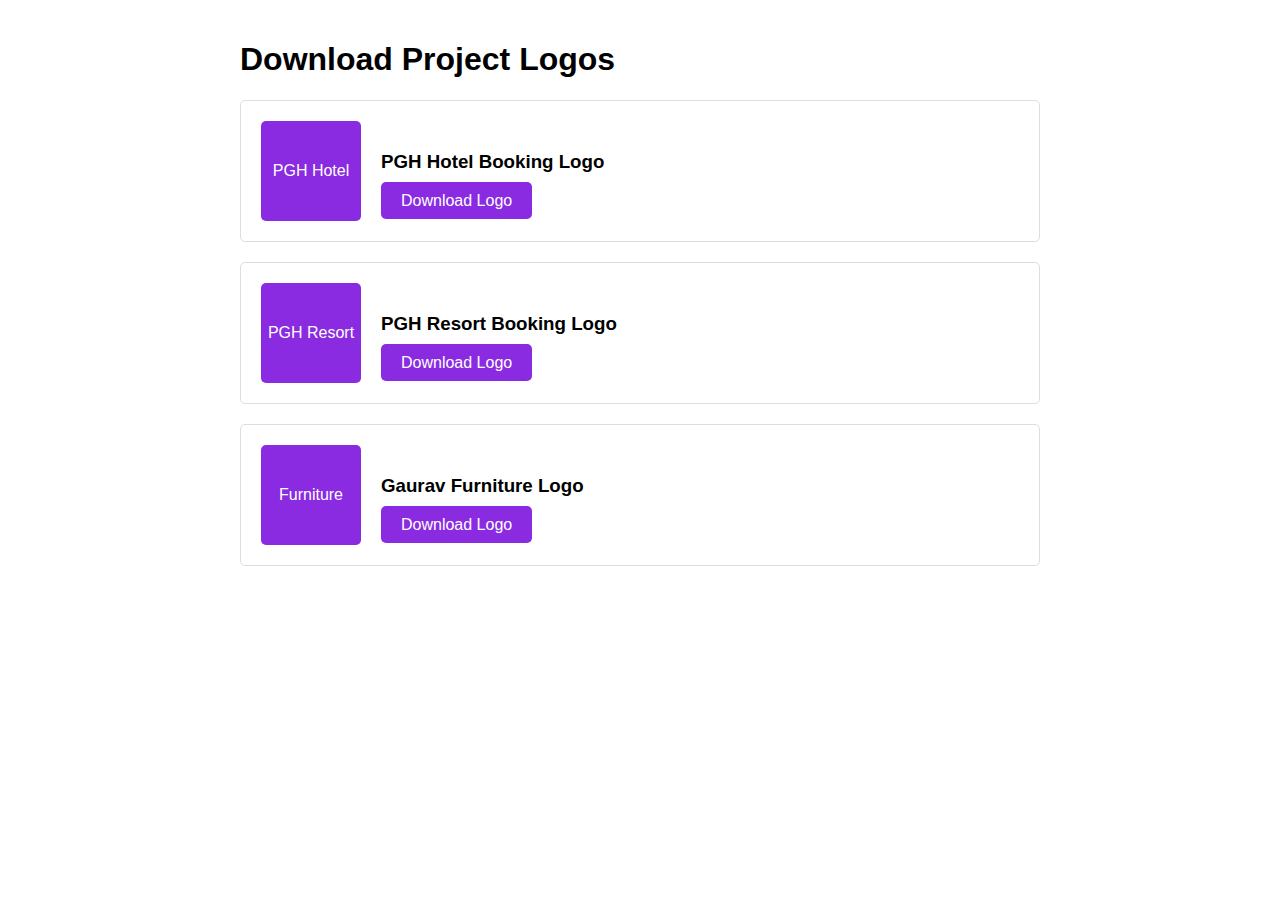
<file: download-logos.html>
<!DOCTYPE html>
<html>
<head>
    <title>Download Logos</title>
    <style>
        body {
            font-family: Arial, sans-serif;
            max-width: 800px;
            margin: 0 auto;
            padding: 20px;
        }
        .logo-container {
            display: flex;
            flex-direction: column;
            gap: 20px;
        }
        .logo-item {
            display: flex;
            align-items: center;
            gap: 20px;
            padding: 20px;
            border: 1px solid #ddd;
            border-radius: 5px;
        }
        .logo-preview {
            width: 100px;
            height: 100px;
            background: #8a2be2;
            color: white;
            display: flex;
            align-items: center;
            justify-content: center;
            border-radius: 5px;
        }
        .download-btn {
            padding: 10px 20px;
            background: #8a2be2;
            color: white;
            text-decoration: none;
            border-radius: 5px;
        }
    </style>
</head>
<body>
    <h1>Download Project Logos</h1>
    <div class="logo-container">
        <div class="logo-item">
            <div class="logo-preview">PGH Hotel</div>
            <div>
                <h3>PGH Hotel Booking Logo</h3>
                <a href="https://via.placeholder.com/200x200/8a2be2/ffffff?text=PGH+Hotel" class="download-btn" download="pgh-hotel.png">Download Logo</a>
            </div>
        </div>
        <div class="logo-item">
            <div class="logo-preview">PGH Resort</div>
            <div>
                <h3>PGH Resort Booking Logo</h3>
                <a href="https://via.placeholder.com/200x200/8a2be2/ffffff?text=PGH+Resort" class="download-btn" download="pgh-resort.png">Download Logo</a>
            </div>
        </div>
        <div class="logo-item">
            <div class="logo-preview">Furniture</div>
            <div>
                <h3>Gaurav Furniture Logo</h3>
                <a href="https://via.placeholder.com/200x200/8a2be2/ffffff?text=Furniture" class="download-btn" download="gaurav-furniture.png">Download Logo</a>
            </div>
        </div>
    </div>
</body>
</html>
</file>
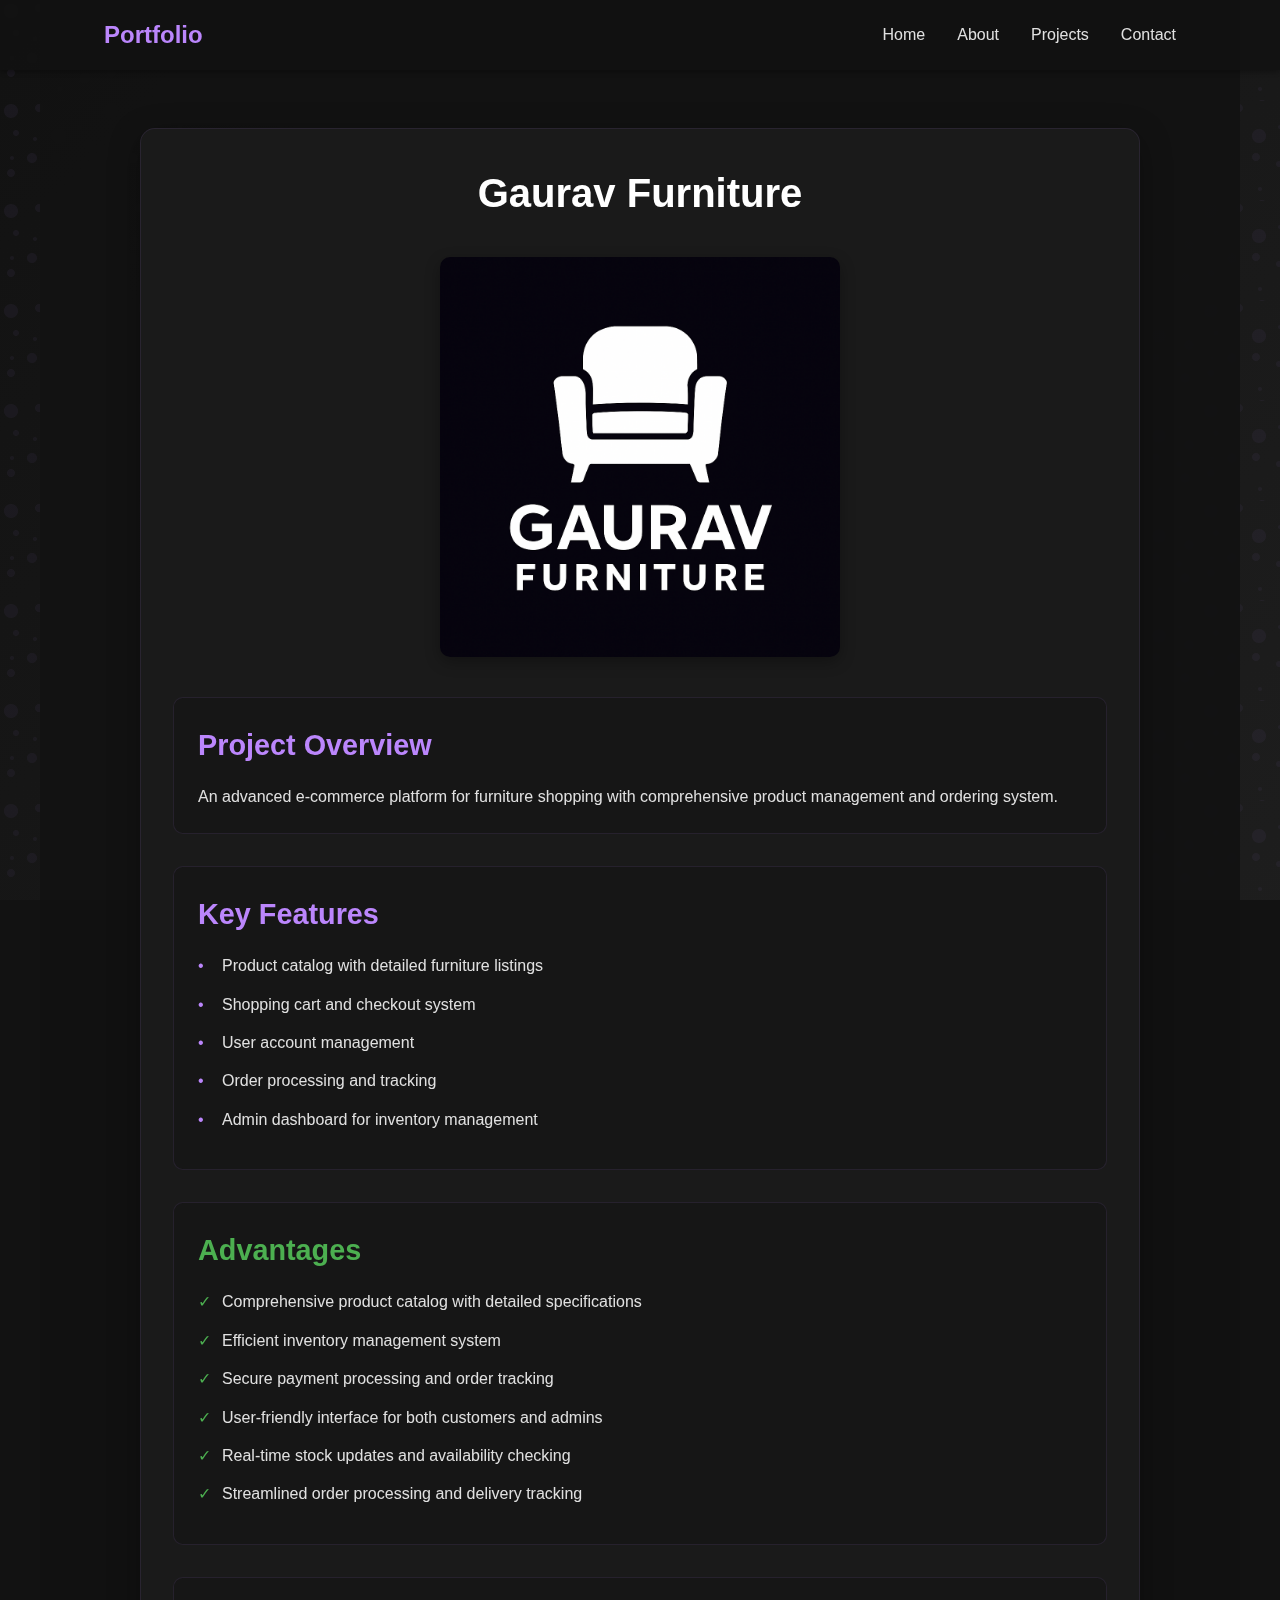
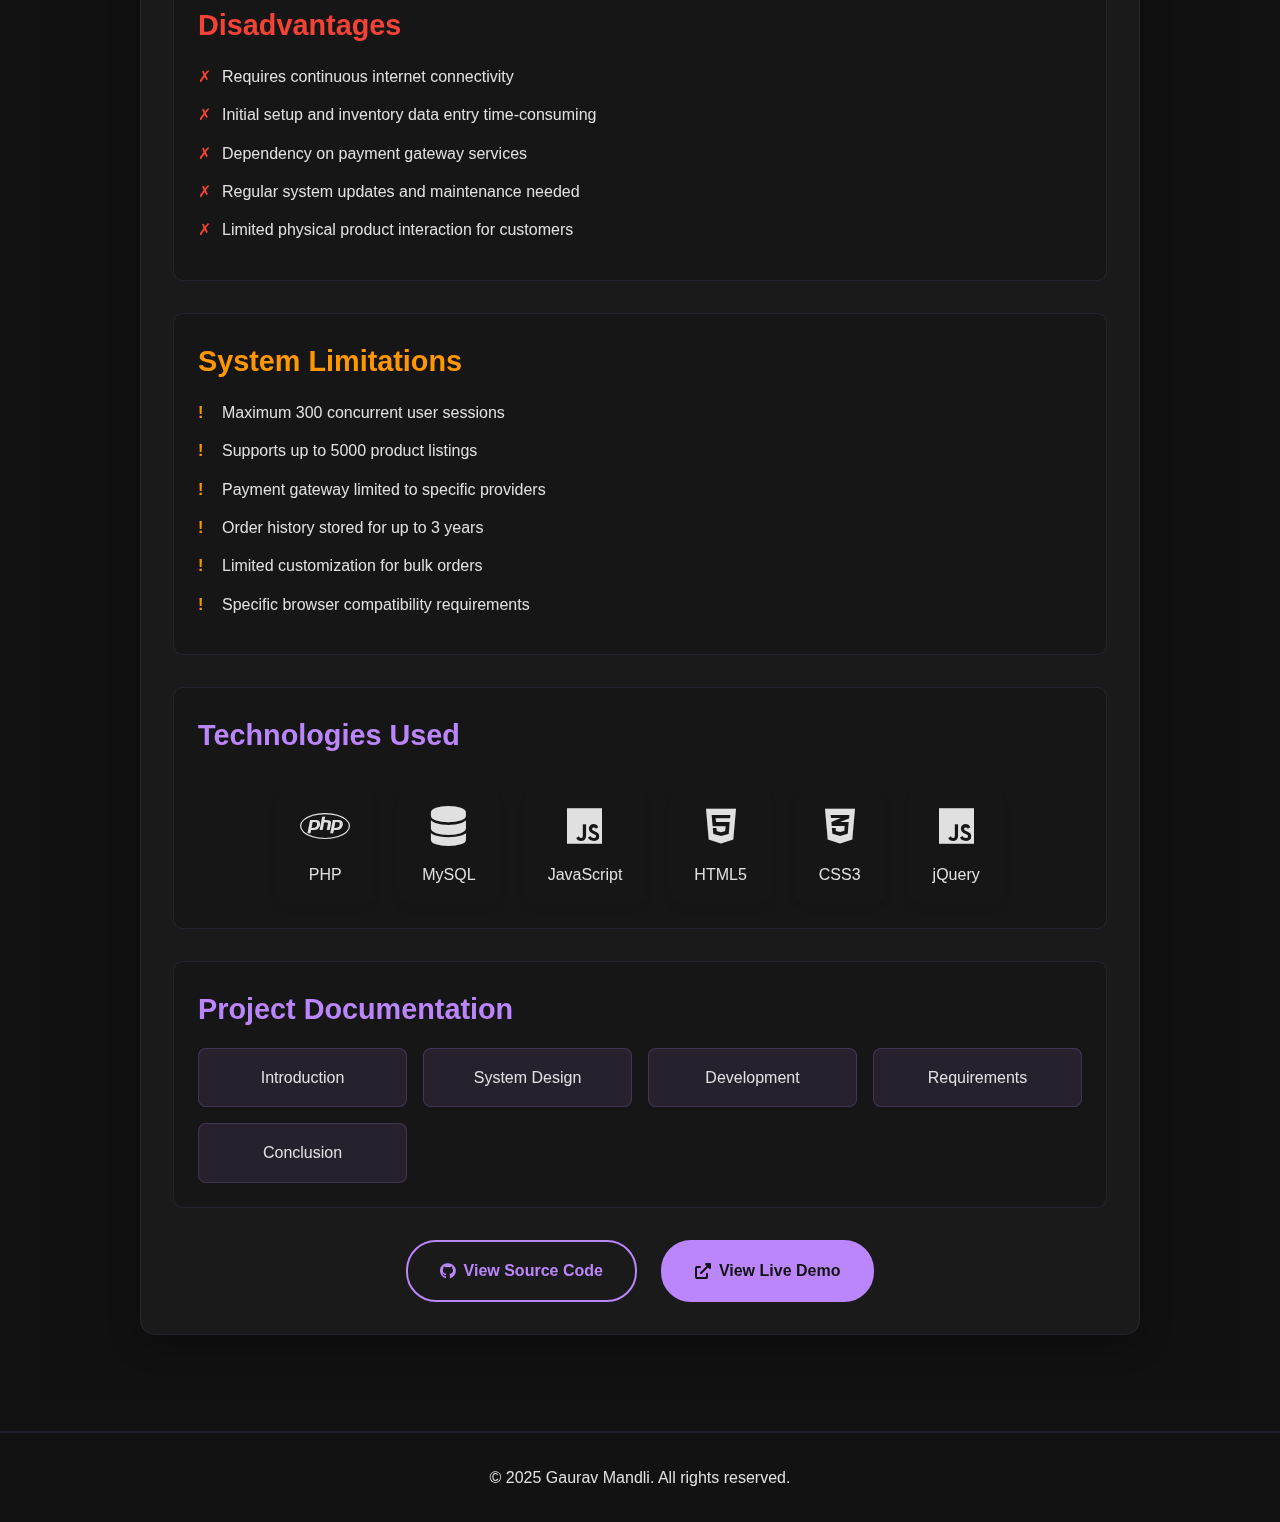
<file: furniture-project.html>
<!DOCTYPE html>
<html lang="en">
<head>
    <meta charset="UTF-8">
    <meta name="viewport" content="width=device-width, initial-scale=1.0">
    <title>Gaurav Furniture Project</title>
    <link rel="stylesheet" href="styles.css">
    <link rel="stylesheet" href="https://cdnjs.cloudflare.com/ajax/libs/font-awesome/6.0.0/css/all.min.css">
</head>
<body>
    <header>
        <nav>
            <div class="logo">Portfolio</div>
            <ul class="nav-links">
                <li><a href="index.html">Home</a></li>
                <li><a href="index.html#about">About</a></li>
                <li><a href="index.html#projects">Projects</a></li>
                <li><a href="index.html#contact">Contact</a></li>
            </ul>
        </nav>
    </header>

    <section class="project-details">
        <div class="project-container">
            <h1>Gaurav Furniture</h1>
            <div class="project-image">
                <img src="logo/furniturelogo.png" alt="Furniture Project">
            </div>
            
            <div class="project-description">
                <h2>Project Overview</h2>
                <p>An advanced e-commerce platform for furniture shopping with comprehensive product management and ordering system.</p>
            </div>

            <div class="key-features">
                <h2>Key Features</h2>
                <ul>
                    <li>Product catalog with detailed furniture listings</li>
                    <li>Shopping cart and checkout system</li>
                    <li>User account management</li>
                    <li>Order processing and tracking</li>
                    <li>Admin dashboard for inventory management</li>
                </ul>
            </div>

            <div class="advantages">
                <h2>Advantages</h2>
                <ul>
                    <li>Comprehensive product catalog with detailed specifications</li>
                    <li>Efficient inventory management system</li>
                    <li>Secure payment processing and order tracking</li>
                    <li>User-friendly interface for both customers and admins</li>
                    <li>Real-time stock updates and availability checking</li>
                    <li>Streamlined order processing and delivery tracking</li>
                </ul>
            </div>

            <div class="disadvantages">
                <h2>Disadvantages</h2>
                <ul>
                    <li>Requires continuous internet connectivity</li>
                    <li>Initial setup and inventory data entry time-consuming</li>
                    <li>Dependency on payment gateway services</li>
                    <li>Regular system updates and maintenance needed</li>
                    <li>Limited physical product interaction for customers</li>
                </ul>
            </div>

            <div class="limitations">
                <h2>System Limitations</h2>
                <ul>
                    <li>Maximum 300 concurrent user sessions</li>
                    <li>Supports up to 5000 product listings</li>
                    <li>Payment gateway limited to specific providers</li>
                    <li>Order history stored for up to 3 years</li>
                    <li>Limited customization for bulk orders</li>
                    <li>Specific browser compatibility requirements</li>
                </ul>
            </div>

            <div class="tech-stack">
                <h2>Technologies Used</h2>
                <div class="tech-tags">
                    <div class="tech-item">
                        <i class="fab fa-php"></i>
                        <span>PHP</span>
                    </div>
                    <div class="tech-item">
                        <i class="fas fa-database"></i>
                        <span>MySQL</span>
                    </div>
                    <div class="tech-item">
                        <i class="fab fa-js"></i>
                        <span>JavaScript</span>
                    </div>
                    <div class="tech-item">
                        <i class="fab fa-html5"></i>
                        <span>HTML5</span>
                    </div>
                    <div class="tech-item">
                        <i class="fab fa-css3-alt"></i>
                        <span>CSS3</span>
                    </div>
                    <div class="tech-item">
                        <i class="fab fa-js"></i>
                        <span>jQuery</span>
                    </div>
                </div>
            </div>

            <div class="documentation">
                <h2>Project Documentation</h2>
                <div class="doc-links">
                    <a href="PDF/FURNITURE/Introduction.pdf" target="_blank" class="doc-link">Introduction</a>
                    <a href="PDF/FURNITURE/System Design.pdf" target="_blank" class="doc-link">System Design</a>
                    <a href="PDF/FURNITURE/Development.pdf" target="_blank" class="doc-link">Development</a>
                    <a href="PDF/FURNITURE/Requirements.pdf" target="_blank" class="doc-link">Requirements</a>
                    <a href="PDF/FURNITURE/Conclusion.pdf" target="_blank" class="doc-link">Conclusion</a>
                </div>
            </div>

            <div class="project-links">
                <a href="https://github.com/GauravMandli/GAURAV-FURNITURE" target="_blank" class="github-link">
                    <i class="fab fa-github"></i> View Source Code
                </a>
                <a href="#" class="live-link">
                    <i class="fas fa-external-link-alt"></i> View Live Demo
                </a>
            </div>
        </div>
    </section>

    <footer>
        <div class="footer-content">
            <p>&copy; 2025 Gaurav Mandli. All rights reserved.</p>
        </div>
    </footer>

    <script src="script.js"></script>
</body>
</html>
</file>
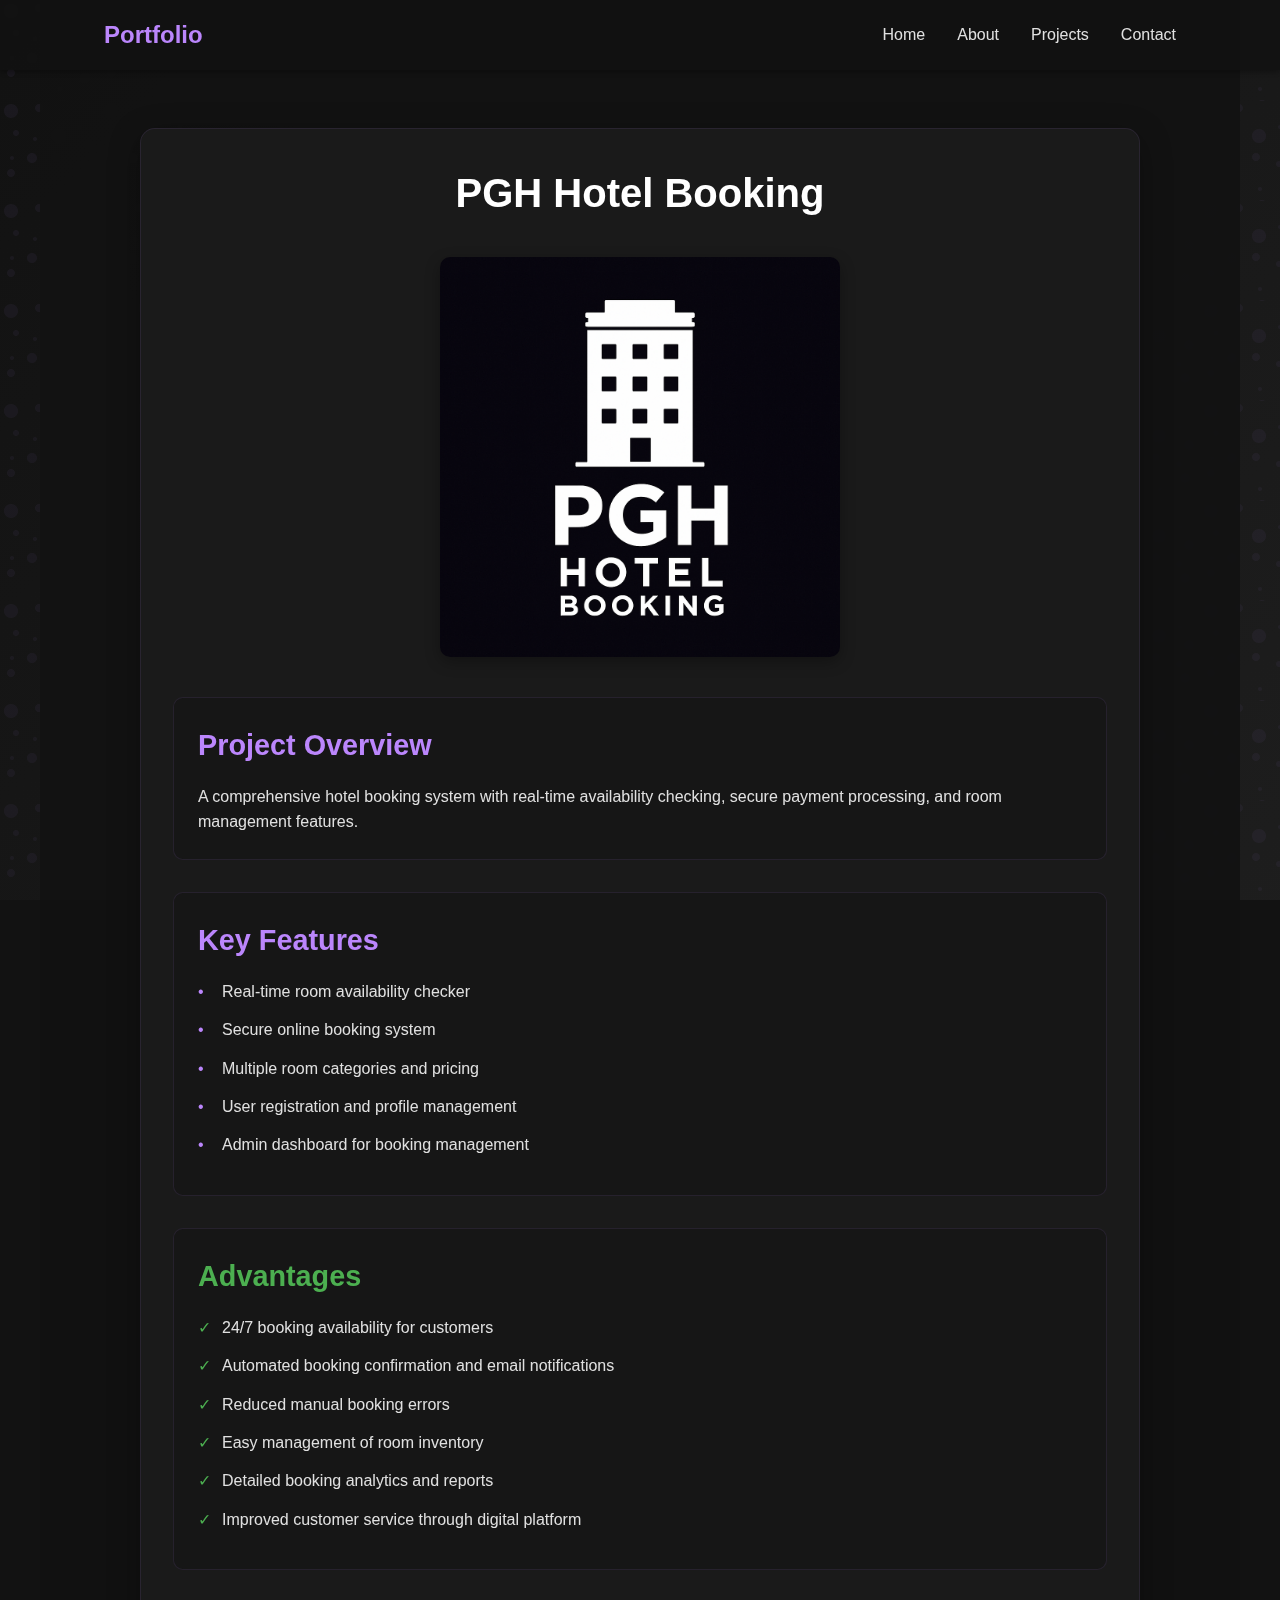
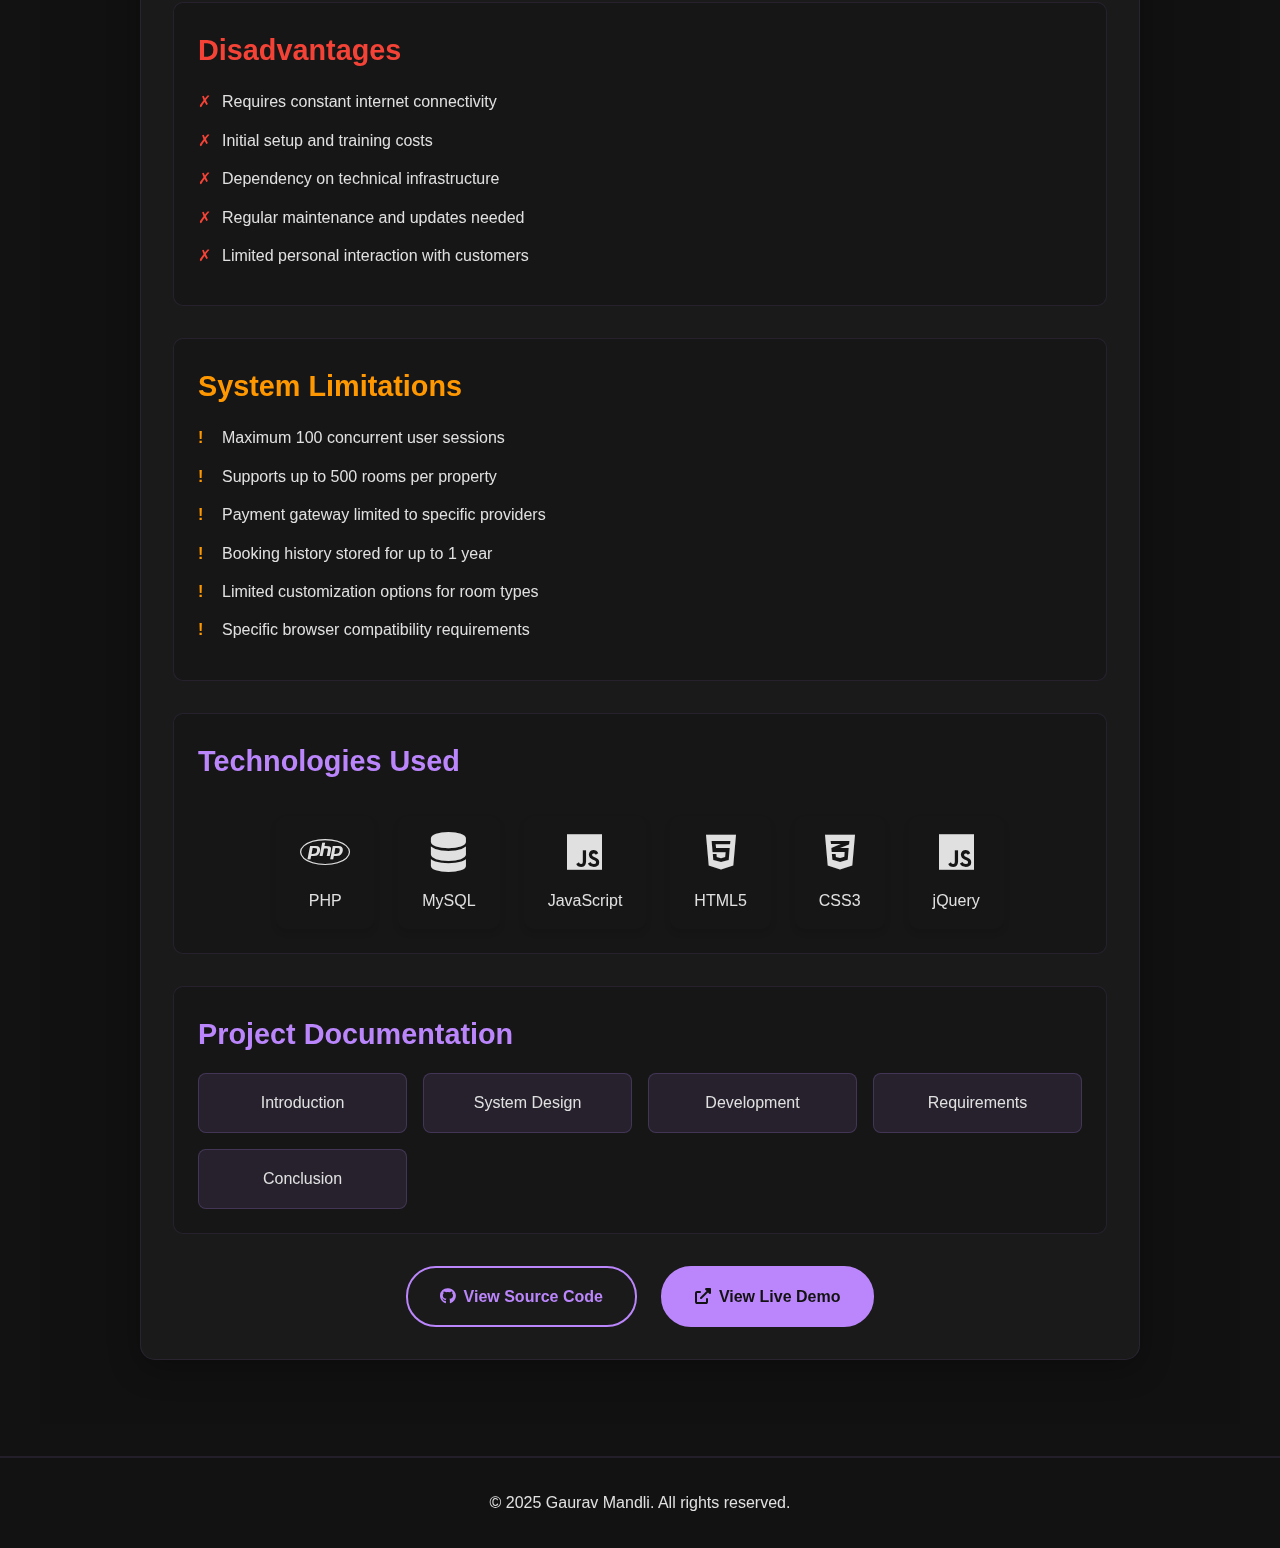
<file: hotel-project.html>
<!DOCTYPE html>
<html lang="en">
<head>
    <meta charset="UTF-8">
    <meta name="viewport" content="width=device-width, initial-scale=1.0">
    <title>PGH Hotel Booking Project</title>
    <link rel="stylesheet" href="styles.css">
    <link rel="stylesheet" href="https://cdnjs.cloudflare.com/ajax/libs/font-awesome/6.0.0/css/all.min.css">
</head>
<body>
    <header>
        <nav>
            <div class="logo">Portfolio</div>
            <ul class="nav-links">
                <li><a href="index.html">Home</a></li>
                <li><a href="index.html#about">About</a></li>
                <li><a href="index.html#projects">Projects</a></li>
                <li><a href="index.html#contact">Contact</a></li>
            </ul>
        </nav>
    </header>

    <section class="project-details">
        <div class="project-container">
            <h1>PGH Hotel Booking</h1>
            <div class="project-image">
                <img src="logo/hotellogo.png" alt="Hotel Project">
            </div>
            
            <div class="project-description">
                <h2>Project Overview</h2>
                <p>A comprehensive hotel booking system with real-time availability checking, secure payment processing, and room management features.</p>
            </div>

            <div class="key-features">
                <h2>Key Features</h2>
                <ul>
                    <li>Real-time room availability checker</li>
                    <li>Secure online booking system</li>
                    <li>Multiple room categories and pricing</li>
                    <li>User registration and profile management</li>
                    <li>Admin dashboard for booking management</li>
                </ul>
            </div>

            <div class="advantages">
                <h2>Advantages</h2>
                <ul>
                    <li>24/7 booking availability for customers</li>
                    <li>Automated booking confirmation and email notifications</li>
                    <li>Reduced manual booking errors</li>
                    <li>Easy management of room inventory</li>
                    <li>Detailed booking analytics and reports</li>
                    <li>Improved customer service through digital platform</li>
                </ul>
            </div>

            <div class="disadvantages">
                <h2>Disadvantages</h2>
                <ul>
                    <li>Requires constant internet connectivity</li>
                    <li>Initial setup and training costs</li>
                    <li>Dependency on technical infrastructure</li>
                    <li>Regular maintenance and updates needed</li>
                    <li>Limited personal interaction with customers</li>
                </ul>
            </div>

            <div class="limitations">
                <h2>System Limitations</h2>
                <ul>
                    <li>Maximum 100 concurrent user sessions</li>
                    <li>Supports up to 500 rooms per property</li>
                    <li>Payment gateway limited to specific providers</li>
                    <li>Booking history stored for up to 1 year</li>
                    <li>Limited customization options for room types</li>
                    <li>Specific browser compatibility requirements</li>
                </ul>
            </div>

            <div class="tech-stack">
                <h2>Technologies Used</h2>
                <div class="tech-tags">
                    <div class="tech-item">
                        <i class="fab fa-php"></i>
                        <span>PHP</span>
                    </div>
                    <div class="tech-item">
                        <i class="fas fa-database"></i>
                        <span>MySQL</span>
                    </div>
                    <div class="tech-item">
                        <i class="fab fa-js"></i>
                        <span>JavaScript</span>
                    </div>
                    <div class="tech-item">
                        <i class="fab fa-html5"></i>
                        <span>HTML5</span>
                    </div>
                    <div class="tech-item">
                        <i class="fab fa-css3-alt"></i>
                        <span>CSS3</span>
                    </div>
                    <div class="tech-item">
                        <i class="fab fa-js"></i>
                        <span>jQuery</span>
                    </div>
                </div>
            </div>

            <div class="documentation">
                <h2>Project Documentation</h2>
                <div class="doc-links">
                    <a href="PDF/HOTEL/Introduction.pdf" target="_blank" class="doc-link">Introduction</a>
                    <a href="PDF/HOTEL/System Design.pdf" target="_blank" class="doc-link">System Design</a>
                    <a href="PDF/HOTEL/Development.pdf" target="_blank" class="doc-link">Development</a>
                    <a href="PDF/HOTEL/Requirements.pdf" target="_blank" class="doc-link">Requirements</a>
                    <a href="PDF/HOTEL/Conclusion.pdf" target="_blank" class="doc-link">Conclusion</a>
                </div>
            </div>

            <div class="project-links">
                <a href="https://github.com/GauravMandli/PGH-HOTEL-BOOKING" target="_blank" class="github-link">
                    <i class="fab fa-github"></i> View Source Code
                </a>
                <a href="#" class="live-link">
                    <i class="fas fa-external-link-alt"></i> View Live Demo
                </a>
            </div>
        </div>
    </section>

    <footer>
        <div class="footer-content">
            <p>&copy; 2025 Gaurav Mandli. All rights reserved.</p>
        </div>
    </footer>

    <script src="script.js"></script>
</body>
</html>
</file>
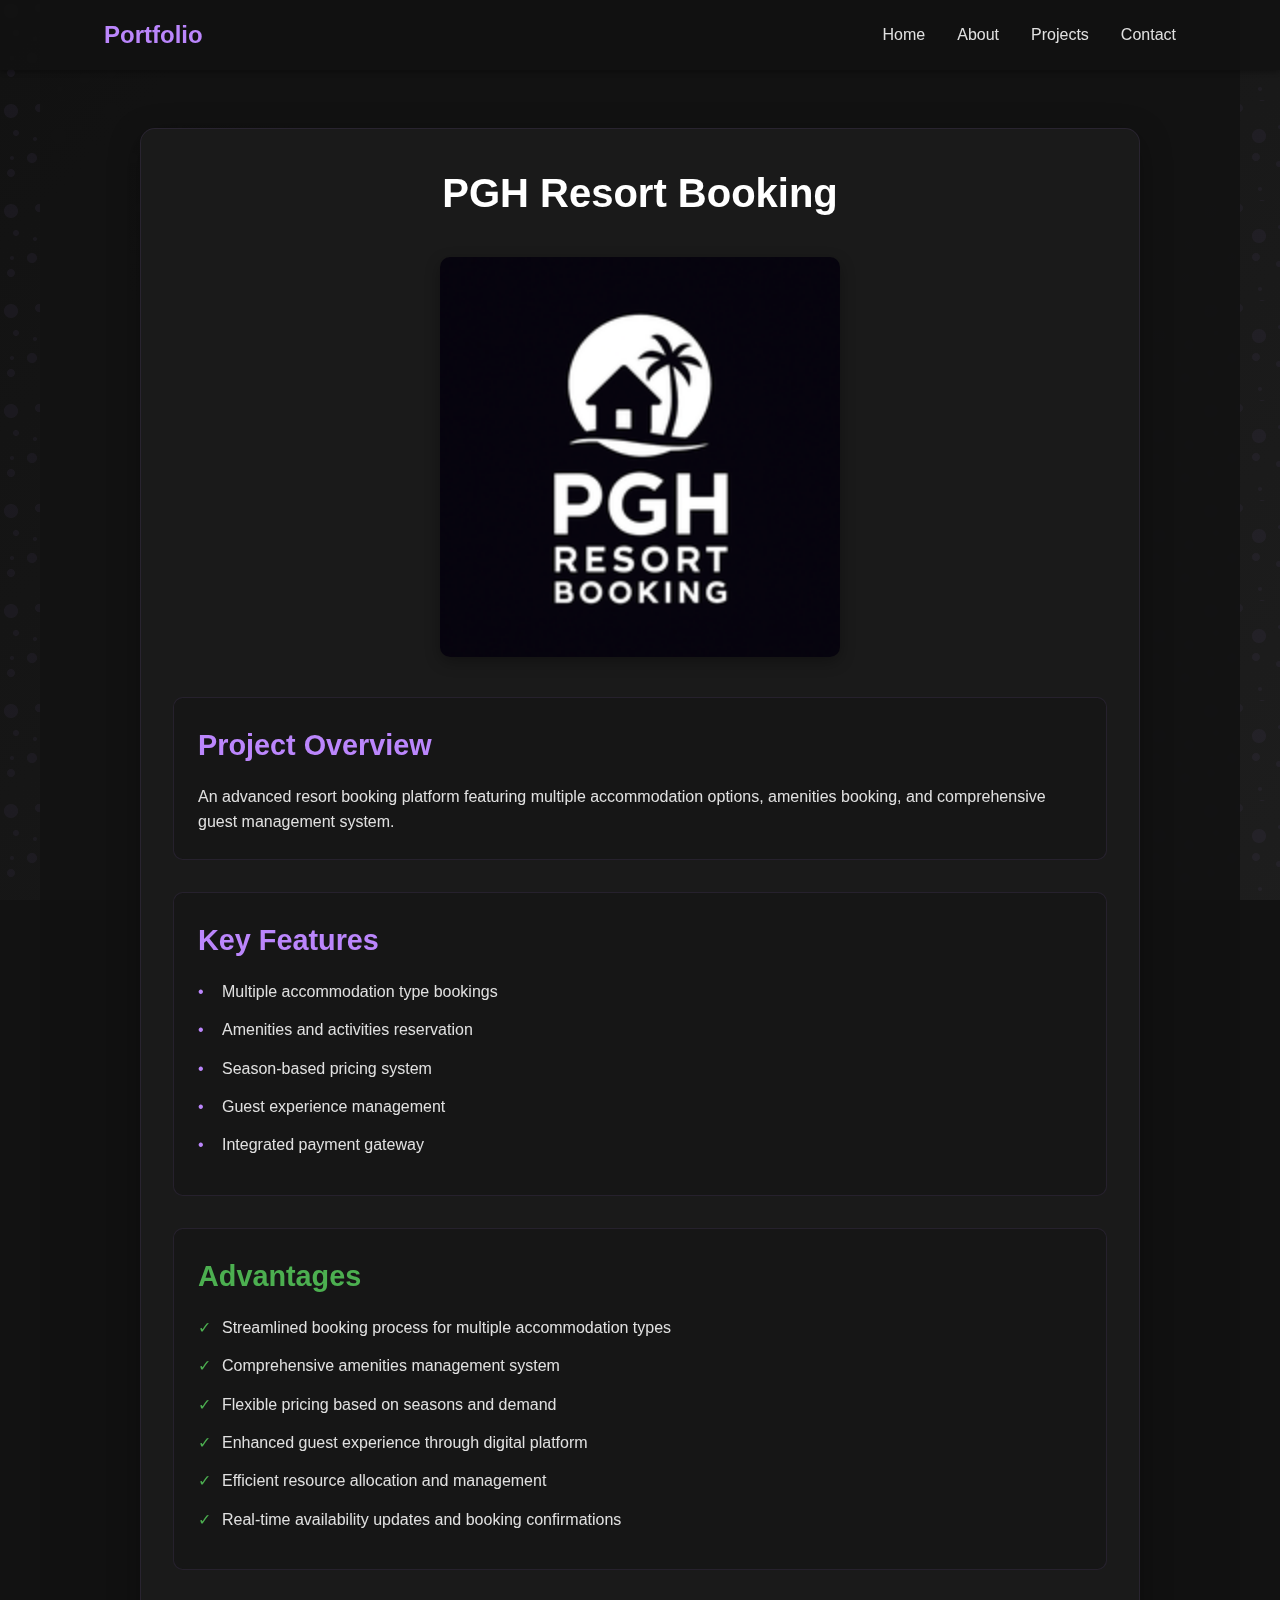
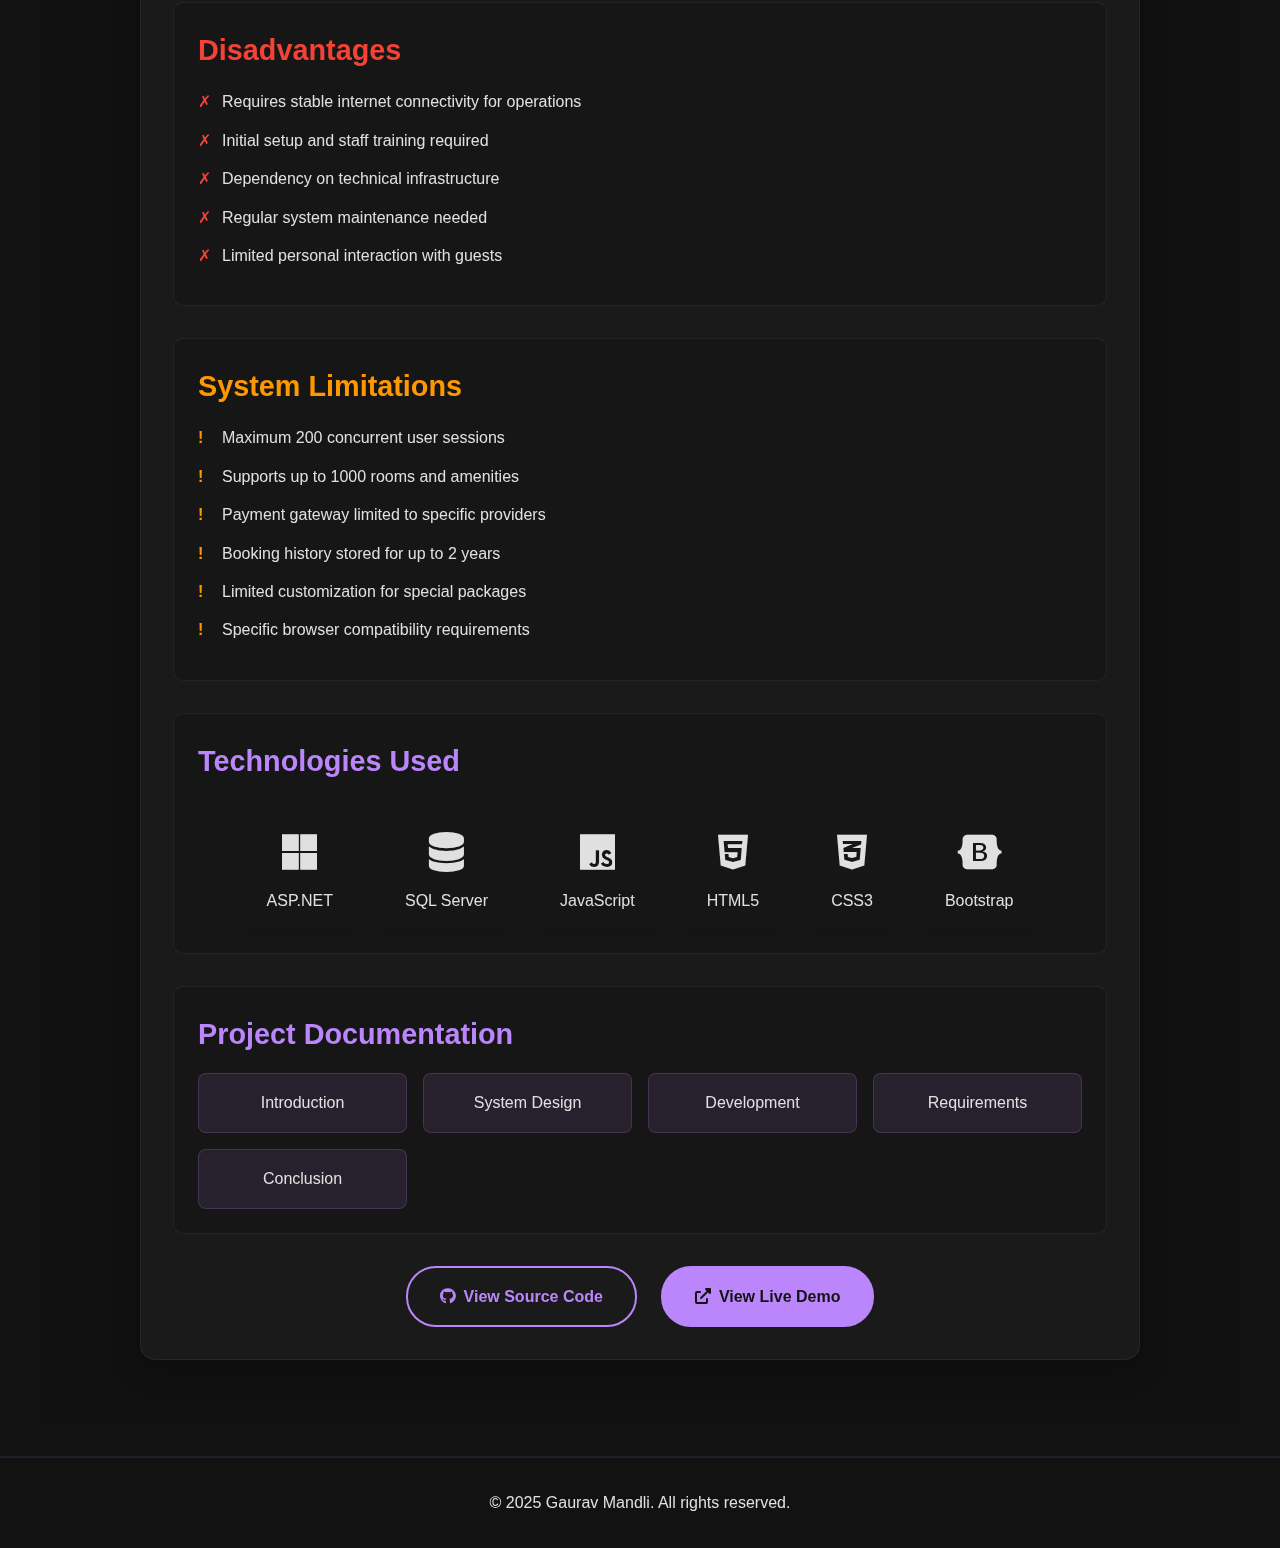
<file: resort-project.html>
<!DOCTYPE html>
<html lang="en">
<head>
    <meta charset="UTF-8">
    <meta name="viewport" content="width=device-width, initial-scale=1.0">
    <title>PGH Resort Booking Project</title>
    <link rel="stylesheet" href="styles.css">
    <link rel="stylesheet" href="https://cdnjs.cloudflare.com/ajax/libs/font-awesome/6.0.0/css/all.min.css">
</head>
<body>
    <header>
        <nav>
            <div class="logo">Portfolio</div>
            <ul class="nav-links">
                <li><a href="index.html">Home</a></li>
                <li><a href="index.html#about">About</a></li>
                <li><a href="index.html#projects">Projects</a></li>
                <li><a href="index.html#contact">Contact</a></li>
            </ul>
        </nav>
    </header>

    <section class="project-details">
        <div class="project-container">
            <h1>PGH Resort Booking</h1>
            <div class="project-image">
                <img src="logo/resortlogo.png" alt="Resort Project">
            </div>
            
            <div class="project-description">
                <h2>Project Overview</h2>
                <p>An advanced resort booking platform featuring multiple accommodation options, amenities booking, and comprehensive guest management system.</p>
            </div>

            <div class="key-features">
                <h2>Key Features</h2>
                <ul>
                    <li>Multiple accommodation type bookings</li>
                    <li>Amenities and activities reservation</li>
                    <li>Season-based pricing system</li>
                    <li>Guest experience management</li>
                    <li>Integrated payment gateway</li>
                </ul>
            </div>

            <div class="advantages">
                <h2>Advantages</h2>
                <ul>
                    <li>Streamlined booking process for multiple accommodation types</li>
                    <li>Comprehensive amenities management system</li>
                    <li>Flexible pricing based on seasons and demand</li>
                    <li>Enhanced guest experience through digital platform</li>
                    <li>Efficient resource allocation and management</li>
                    <li>Real-time availability updates and booking confirmations</li>
                </ul>
            </div>

            <div class="disadvantages">
                <h2>Disadvantages</h2>
                <ul>
                    <li>Requires stable internet connectivity for operations</li>
                    <li>Initial setup and staff training required</li>
                    <li>Dependency on technical infrastructure</li>
                    <li>Regular system maintenance needed</li>
                    <li>Limited personal interaction with guests</li>
                </ul>
            </div>

            <div class="limitations">
                <h2>System Limitations</h2>
                <ul>
                    <li>Maximum 200 concurrent user sessions</li>
                    <li>Supports up to 1000 rooms and amenities</li>
                    <li>Payment gateway limited to specific providers</li>
                    <li>Booking history stored for up to 2 years</li>
                    <li>Limited customization for special packages</li>
                    <li>Specific browser compatibility requirements</li>
                </ul>
            </div>

            <div class="tech-stack">
                <h2>Technologies Used</h2>
                <div class="tech-tags">
                    <div class="tech-item">
                        <i class="fab fa-microsoft"></i>
                        <span>ASP.NET</span>
                    </div>
                    <div class="tech-item">
                        <i class="fas fa-database"></i>
                        <span>SQL Server</span>
                    </div>
                    <div class="tech-item">
                        <i class="fab fa-js"></i>
                        <span>JavaScript</span>
                    </div>
                    <div class="tech-item">
                        <i class="fab fa-html5"></i>
                        <span>HTML5</span>
                    </div>
                    <div class="tech-item">
                        <i class="fab fa-css3-alt"></i>
                        <span>CSS3</span>
                    </div>
                    <div class="tech-item">
                        <i class="fab fa-bootstrap"></i>
                        <span>Bootstrap</span>
                    </div>
                </div>
            </div>

            <div class="documentation">
                <h2>Project Documentation</h2>
                <div class="doc-links">
                    <a href="PDF/RESORT/Introduction.pdf" target="_blank" class="doc-link">Introduction</a>
                    <a href="PDF/RESORT/System Design.pdf" target="_blank" class="doc-link">System Design</a>
                    <a href="PDF/RESORT/Development.pdf" target="_blank" class="doc-link">Development</a>
                    <a href="PDF/RESORT/Requirements.pdf" target="_blank" class="doc-link">Requirements</a>
                    <a href="PDF/RESORT/Conclusion.pdf" target="_blank" class="doc-link">Conclusion</a>
                </div>
            </div>

            <div class="project-links">
                <a href="https://github.com/GauravMandli/PGH-RESORT-BOOKING" target="_blank" class="github-link">
                    <i class="fab fa-github"></i> View Source Code
                </a>
                <a href="#" class="live-link">
                    <i class="fas fa-external-link-alt"></i> View Live Demo
                </a>
            </div>
        </div>
    </section>

    <footer>
        <div class="footer-content">
            <p>&copy; 2025 Gaurav Mandli. All rights reserved.</p>
        </div>
    </footer>

    <script src="script.js"></script>
</body>
</html>
</file>
<file: styles.css>
/* Reset and Base Styles */
* {
    margin: 0;
    padding: 0;
    box-sizing: border-box;
}

body {
    font-family: 'Segoe UI', Tahoma, Geneva, Verdana, sans-serif;
    line-height: 1.6;
    color: #e0e0e0;
    background-color: #121212;
    overflow-x: hidden;
    position: relative;
}

/* Main Background */
body::before {
    content: '';
    position: fixed;
    top: 0;
    left: 0;
    width: 100%;
    height: 100%;
    background: 
        linear-gradient(135deg, 
            rgba(18, 18, 18, 0.98) 0%,
            rgba(30, 30, 30, 0.98) 100%);
    z-index: -1;
}

body::after {
    content: '';
    position: fixed;
    top: 0;
    left: 0;
    width: 100%;
    height: 100%;
    background: 
        url("data:image/svg+xml,%3Csvg width='100' height='100' viewBox='0 0 100 100' xmlns='http://www.w3.org/2000/svg'%3E%3Cpath d='M11 18c3.866 0 7-3.134 7-7s-3.134-7-7-7-7 3.134-7 7 3.134 7 7 7zm48 25c3.866 0 7-3.134 7-7s-3.134-7-7-7-7 3.134-7 7 3.134 7 7 7zm-43-7c1.657 0 3-1.343 3-3s-1.343-3-3-3-3 1.343-3 3 1.343 3 3 3zm63 31c1.657 0 3-1.343 3-3s-1.343-3-3-3-3 1.343-3 3 1.343 3 3 3zm-56-76c1.657 0 3-1.343 3-3s-1.343-3-3-3-3 1.343-3 3 1.343 3 3 3zm-12 86c2.21 0 4-1.79 4-4s-1.79-4-4-4-4 1.79-4 4 1.79 4 4 4zm28-65c2.21 0 4-1.79 4-4s-1.79-4-4-4-4 1.79-4 4 1.79 4 4 4zm23-11c2.76 0 5-2.24 5-5s-2.24-5-5-5-5 2.24-5 5 2.24 5 5 5zm-6 60c2.21 0 4-1.79 4-4s-1.79-4-4-4-4 1.79-4 4 1.79 4 4 4zm29 22c2.76 0 5-2.24 5-5s-2.24-5-5-5-5 2.24-5 5 2.24 5 5 5zM32 63c2.76 0 5-2.24 5-5s-2.24-5-5-5-5 2.24-5 5 2.24 5 5 5zm57-13c2.76 0 5-2.24 5-5s-2.24-5-5-5-5 2.24-5 5 2.24 5 5 5zm-9-21c1.105 0 2-.895 2-2s-.895-2-2-2-2 .895-2 2 .895 2 2 2zM60 91c1.105 0 2-.895 2-2s-.895-2-2-2-2 .895-2 2 .895 2 2 2zM35 41c1.105 0 2-.895 2-2s-.895-2-2-2-2 .895-2 2 .895 2 2 2zM12 60c1.105 0 2-.895 2-2s-.895-2-2-2-2 .895-2 2 .895 2 2 2z' fill='%23bb86fc' fill-opacity='0.05' fill-rule='evenodd'/%3E%3C/svg%3E");
    z-index: -1;
    animation: patternMove 20s linear infinite;
}

/* Section Backgrounds */
.about, .skills-section, .contact-section {
    background: rgba(18, 18, 18, 0.95);
    position: relative;
    overflow: hidden;
    padding: 5rem 1rem;
    opacity: 0;
    transform: translateY(50px);
    animation: sectionFadeIn 1s ease forwards;
}

.about {
    animation-delay: 0.2s;
}

.skills-section {
    animation-delay: 0.4s;
}

.projects-section {
    animation-delay: 0.6s;
}

.contact-section {
    animation-delay: 0.8s;
}

/* Skills Section */
.skills-container {
    max-width: 1200px;
    margin: 0 auto;
    position: relative;
    z-index: 1;
    padding: 2rem;
    opacity: 0;
    transform: translateY(30px);
    animation: contentFadeIn 0.8s ease 0.9s forwards;
}

.skill-tags {
    display: grid;
    grid-template-columns: repeat(auto-fit, minmax(150px, 1fr));
    gap: 1.5rem;
}

.skill-tags span {
    background: rgba(30, 30, 30, 0.8);
    padding: 1.2rem;
    border-radius: 8px;
    font-size: 1.1rem;
    color: #e0e0e0;
    border: 1px solid rgba(187, 134, 252, 0.1);
    text-align: center;
    display: flex;
    align-items: center;
    justify-content: center;
    min-height: 80px;
    position: relative;
    z-index: 1;
    box-shadow: 0 4px 6px rgba(0, 0, 0, 0.1);
    opacity: 0;
    transform: translateY(20px) scale(0.9);
    animation: skillTagAppear 0.5s ease forwards;
}

/* Stagger the skill tag animations */
.skill-tags span:nth-child(1) { animation-delay: 1.0s; }
.skill-tags span:nth-child(2) { animation-delay: 1.1s; }
.skill-tags span:nth-child(3) { animation-delay: 1.2s; }
.skill-tags span:nth-child(4) { animation-delay: 1.3s; }
.skill-tags span:nth-child(5) { animation-delay: 1.4s; }
.skill-tags span:nth-child(6) { animation-delay: 1.5s; }
.skill-tags span:nth-child(7) { animation-delay: 1.6s; }
.skill-tags span:nth-child(8) { animation-delay: 1.7s; }
.skill-tags span:nth-child(9) { animation-delay: 1.8s; }
.skill-tags span:nth-child(10) { animation-delay: 1.9s; }

@keyframes fadeIn {
    from {
        opacity: 0;
    }
    to {
        opacity: 1;
    }
}

@keyframes skillTagAppear {
    from {
        opacity: 0;
        transform: translateY(20px) scale(0.9);
    }
    to {
        opacity: 1;
        transform: translateY(0) scale(1);
    }
}

/* Removing all hover effects */
.skill-tags span:hover {
    /* No hover effects */
}

.skill-tags span::before,
.skill-tags span::after {
    /* Removing pseudo-elements */
    display: none;
}

/* Animations */
@keyframes patternMove {
    0% {
        background-position: 0 0;
    }
    100% {
        background-position: 100px 100px;
    }
}

/* Responsive Design for Skills Section */
@media screen and (max-width: 768px) {
    .skills-container {
        padding: 1.5rem;
    }

    .skill-tags {
        grid-template-columns: repeat(auto-fit, minmax(120px, 1fr));
        gap: 1rem;
    }

    .skill-tags span {
        padding: 1rem;
        font-size: 1rem;
        min-height: 70px;
    }
}

@media screen and (max-width: 480px) {
    .skills-section {
        padding: 3rem 1rem;
    }

    .skill-tags {
        grid-template-columns: repeat(auto-fit, minmax(100px, 1fr));
        gap: 0.8rem;
    }

    .skill-tags span {
        padding: 0.8rem;
        font-size: 0.9rem;
        min-height: 60px;
    }
}

/* Update section backgrounds to be transparent */
.about::before, .skills-section::before, .contact-section::before {
    content: '';
    position: absolute;
    top: 0;
    left: 0;
    width: 100%;
    height: 100%;
    background: linear-gradient(135deg, 
        rgba(187, 134, 252, 0.03) 0%,
        rgba(18, 18, 18, 0) 100%);
    z-index: -1;
}

/* Navigation */
header {
    position: fixed;
    width: 100%;
    background: rgba(18, 18, 18, 0.95);
    box-shadow: 0 2px 5px rgba(0, 0, 0, 0.3);
    z-index: 1000;
    margin-bottom: 2rem;
}

nav {
    display: flex;
    justify-content: space-between;
    align-items: center;
    padding: 1rem 5%;
    max-width: 1200px;
    margin: 0 auto;
}

.logo {
    font-size: 1.5rem;
    font-weight: bold;
    color: #bb86fc;
}

.nav-links {
    display: flex;
    list-style: none;
}

.nav-links li {
    margin-left: 2rem;
}

.nav-links a {
    color: #e0e0e0;
    text-decoration: none;
    font-weight: 500;
    transition: all 0.3s ease;
    position: relative;
    padding: 0.5rem 0;
}

.nav-links a:hover {
    color: #bb86fc;
    transform: translateY(-5px);
    text-shadow: 0 0 10px rgba(187, 134, 252, 0.5);
}

.nav-links a::after {
    content: '';
    position: absolute;
    bottom: 0;
    left: 0;
    width: 0;
    height: 2px;
    background: #bb86fc;
    transition: width 0.3s ease;
}

.nav-links a:hover::after {
    width: 100%;
}

.burger {
    display: none;
    cursor: pointer;
}

.burger div {
    width: 25px;
    height: 3px;
    background-color: #e0e0e0;
    margin: 5px;
    transition: all 0.3s ease;
}

/* Hero Section */
.hero {
    min-height: 100vh;
    display: flex;
    align-items: center;
    justify-content: center;
    padding: 0 1rem;
    position: relative;
    overflow: hidden;
}

.hero-content {
    display: flex;
    align-items: center;
    justify-content: space-between;
    max-width: 1200px;
    width: 100%;
    margin: 0 auto;
    padding: 2rem;
    margin-top: 50px;
    gap: 2rem;
}

.hero-text {
    flex: 1;
    text-align: left;
    animation: fadeInLeft 1s ease-out;
}

.hero-image-container {
    flex: 1;
    display: flex;
    justify-content: flex-end;
    animation: fadeInRight 1s ease-out;
}

.hero-image {
    width: 400px;
    height: 500px;
    border-radius: 15px;
    overflow: hidden;
    border: 3px solid #bb86fc;
    box-shadow: 0 10px 30px rgba(187, 134, 252, 0.2);
    transition: transform 0.5s ease, box-shadow 0.5s ease;
}

.hero-image img {
    width: 100%;
    height: 100%;
    object-fit: cover;
}

.hero-content h1 {
    font-size: 3.5rem;
    margin-bottom: 1rem;
    color: #ffffff;
    text-shadow: 0 2px 4px rgba(0, 0, 0, 0.3);
    text-align: left;
    animation: fadeInLeft 1s ease-out;
}

.highlight {
    color: #bb86fc;
    position: relative;
    display: inline-block;
}

.highlight::after {
    content: '';
    position: absolute;
    bottom: -5px;
    left: 0;
    width: 100%;
    height: 3px;
    background: #bb86fc;
    transform: scaleX(0);
    transform-origin: right;
    transition: transform 0.5s ease;
}

.highlight:hover::after {
    transform: scaleX(1);
    transform-origin: left;
}

.subtitle {
    font-size: 1.5rem;
    margin-bottom: 2rem;
    color: #b0b0b0;
    text-align: left;
    animation: fadeInLeft 1s ease-out 0.3s backwards;
}

.cta-buttons {
    display: flex;
    gap: 1rem;
    justify-content: flex-start;
    margin-top: 2rem;
}

.cta-button {
    display: inline-block;
    padding: 1rem 2rem;
    background: #bb86fc;
    color: #121212;
    text-decoration: none;
    border-radius: 5px;
    transition: all 0.3s ease;
    position: relative;
    overflow: hidden;
    animation: fadeInLeft 1s ease-out 0.6s backwards;
    border: none;
    font-weight: 600;
}

.cta-button::after {
    content: '';
    position: absolute;
    top: 0;
    left: 0;
    width: 100%;
    height: 100%;
    background: rgba(255, 255, 255, 0.1);
    transform: translateX(-100%);
    transition: transform 0.3s ease;
}

.cta-button:hover {
    transform: translateY(-5px) scale(1.05);
    box-shadow: 0 10px 20px rgba(187, 134, 252, 0.4);
    background: #9d65d9;
    color: #121212;
}

.cta-button:hover::after {
    transform: translateX(0);
}

@keyframes pulse {
    0% {
        transform: scale(1);
        opacity: 0.5;
    }
    50% {
        transform: scale(1.1);
        opacity: 0.8;
    }
    100% {
        transform: scale(1);
        opacity: 0.5;
    }
}

@keyframes fadeInLeft {
    from {
        opacity: 0;
        transform: translateX(-50px);
    }
    to {
        opacity: 1;
        transform: translateX(0);
    }
}

@keyframes fadeInRight {
    from {
        opacity: 0;
        transform: translateX(50px);
    }
    to {
        opacity: 1;
        transform: translateX(0);
    }
}

/* Sections */
section {
    padding: 5rem 1rem;
    max-width: 1200px;
    margin: 0 auto;
}

section h2 {
    text-align: center;
    margin-bottom: 3rem;
    color: #ffffff;
    font-size: 2.5rem;
}

/* About Section */
.about-content {
    display: grid;
    grid-template-columns: 1fr 1fr;
    gap: 2rem;
    align-items: center;
    max-width: 1200px;
    margin: 0 auto;
    padding: 2rem;
    opacity: 0;
    transform: translateY(30px);
    animation: contentFadeIn 0.8s ease 0.5s forwards;
}

.about-image {
    width: 400px;
    height: 500px;
    border-radius: 15px;
    overflow: hidden;
    border: 3px solid var(--primary-color);
    box-shadow: 0 10px 30px rgba(187, 134, 252, 0.2);
    transition: all 0.5s ease;
    opacity: 0;
    transform: translateX(-50px);
    animation: slideInLeft 0.8s ease 0.7s forwards;
}

.about-image:hover {
    transform: scale(1.05);
    box-shadow: 0 15px 40px rgba(187, 134, 252, 0.3);
}

.about-image img {
    width: 100%;
    height: 100%;
    object-fit: cover;
    transition: transform 0.5s ease;
}

.about-image:hover img {
    transform: scale(1.1);
}

.about-text {
    height: 400px;
    display: flex;
    flex-direction: column;
    justify-content: center;
    padding: 2rem;
    background: rgba(30, 30, 30, 0.5);
    border-radius: 15px;
    transition: all 0.5s ease;
    opacity: 0;
    transform: translateX(50px);
    animation: slideInRight 0.8s ease 0.7s forwards;
}

.about-text:hover {
    transform: translateY(-10px);
    box-shadow: 0 15px 40px rgba(187, 134, 252, 0.3);
    background: rgba(30, 30, 30, 0.7);
}

.about-text h3 {
    color: var(--primary-color);
    margin-bottom: 1.5rem;
    font-size: 1.5rem;
    text-align: center;
    transition: all 0.3s ease;
    opacity: 0;
    transform: translateY(20px);
    animation: fadeInUp 0.8s ease 0.6s forwards;
}

.about-text h3:hover {
    transform: scale(1.05);
    text-shadow: 0 0 10px rgba(187, 134, 252, 0.5);
}

.about-text p {
    color: var(--text-color);
    line-height: 1.6;
    margin-bottom: 1rem;
    font-size: 1rem;
    transition: all 0.3s ease;
    opacity: 0;
    transform: translateY(20px);
    animation: fadeInUp 0.8s ease 0.8s forwards;
}

.about-text p:hover {
    transform: translateY(-5px);
    color: #e0e0e0;
}

@keyframes fadeIn {
    from {
        opacity: 0;
    }
    to {
        opacity: 1;
    }
}

@keyframes fadeOut {
    from {
        opacity: 1;
    }
    to {
        opacity: 0;
    }
}

@keyframes imageBrightness {
    from {
        filter: brightness(0.9);
    }
    to {
        filter: brightness(1);
    }
}

@keyframes underlineGrow {
    from {
        width: 0;
    }
    to {
        width: 100px;
    }
}

@keyframes bulletSlideIn {
    from {
        opacity: 0;
        left: -20px;
    }
    to {
        opacity: 1;
        left: -10px;
    }
}

@keyframes fadeInUp {
    from {
        opacity: 0;
        transform: translateY(50px);
    }
    to {
        opacity: 1;
        transform: translateY(0);
    }
}

@keyframes slideInLeft {
    from {
        opacity: 0;
        transform: translateX(-50px);
    }
    to {
        opacity: 1;
        transform: translateX(0);
    }
}

@keyframes slideInRight {
    from {
        opacity: 0;
        transform: translateX(50px);
    }
    to {
        opacity: 1;
        transform: translateX(0);
    }
}

/* Responsive Design for About Section */
@media screen and (max-width: 768px) {
    .about-content {
        grid-template-columns: 1fr;
    }

    .about-image {
        width: 300px;
        height: 400px;
        margin: 0 auto;
    }

    .about-text {
        height: auto;
        padding: 1.5rem;
    }
}

@media screen and (max-width: 480px) {
    .about {
        padding: 3rem 1rem;
    }
}

.skills h3 {
    color: #ffffff;
    margin-bottom: 1.5rem;
    font-size: 1.8rem;
}

.skill-categories {
    display: grid;
    grid-template-columns: repeat(auto-fit, minmax(250px, 1fr));
    gap: 2rem;
}

.skill-category h4 {
    color: #bb86fc;
    margin-bottom: 1rem;
    font-size: 1.2rem;
}

.skill-tags {
    display: flex;
    flex-wrap: wrap;
    gap: 0.8rem;
}

.skill-tags span {
    background: #1e1e1e;
    padding: 0.5rem 1rem;
    border-radius: 20px;
    font-size: 0.9rem;
    color: #e0e0e0;
    transition: all 0.3s ease;
    border: 1px solid #333;
}

.skill-tags span:hover {
    background: #bb86fc;
    color: #121212;
    transform: translateY(-2px);
    border-color: #bb86fc;
}

/* Projects Section */
.projects-container {
    max-width: 1200px;
    margin: 0 auto;
    position: relative;
    z-index: 1;
    padding: 2rem;
    opacity: 0;
    transform: translateY(30px);
    animation: contentFadeIn 0.8s ease 1.1s forwards;
}

.project-grid {
    display: grid;
    grid-template-columns: repeat(auto-fit, minmax(300px, 1fr));
    gap: 2rem;
}

.project-card {
    background: #1e1e1e;
    border-radius: 15px;
    padding: 2rem;
    box-shadow: 0 8px 32px rgba(0, 0, 0, 0.1);
    transition: all 0.4s ease;
    position: relative;
    overflow: hidden;
    display: flex;
    flex-direction: column;
    align-items: center;
    text-align: center;
    gap: 1.5rem;
    border: 1px solid rgba(187, 134, 252, 0.1);
    opacity: 0;
    transform: translateY(30px);
    animation: projectCardAppear 0.6s ease forwards;
}

.project-card:hover {
    transform: translateY(-15px) scale(1.02);
    box-shadow: 0 20px 40px rgba(187, 134, 252, 0.4);
    border-color: rgba(187, 134, 252, 0.5);
}

.project-card img {
    width: 200px;
    height: 200px;
    object-fit: contain;
    border-radius: 10px;
    background: rgba(30, 30, 30, 0.5);
    padding: 1rem;
    transition: transform 0.5s ease;
    margin: 0 auto;
    display: block;
}

.project-card:hover img {
    transform: scale(1.1);
}

.project-card h3 {
    color: #ffffff;
    font-size: 1.5rem;
    margin: 0;
}

.project-card p {
    color: #b0b0b0;
    margin: 0;
    line-height: 1.6;
}

.project-buttons {
    display: flex;
    gap: 1rem;
    justify-content: center;
    margin-top: 1.5rem;
}

.project-link {
    display: inline-block;
    padding: 0.8rem 1.5rem;
    background: transparent;
    color: #bb86fc;
    border: 2px solid #bb86fc;
    border-radius: 30px;
    text-decoration: none;
    font-weight: 600;
    transition: all 0.3s ease;
}

.project-link:hover {
    background: #bb86fc;
    color: #121212;
    transform: translateY(-5px) scale(1.05);
    box-shadow: 0 10px 20px rgba(187, 134, 252, 0.4);
}

.source-link {
    display: inline-block;
    padding: 0.8rem 1.5rem;
    background: #bb86fc;
    color: #121212;
    border: 2px solid #bb86fc;
    border-radius: 30px;
    text-decoration: none;
    font-weight: 600;
    transition: all 0.3s ease;
}

.source-link:hover {
    background: transparent;
    color: #bb86fc;
    transform: translateY(-5px) scale(1.05);
    box-shadow: 0 10px 20px rgba(187, 134, 252, 0.4);
}

/* Responsive Design for Projects Section */
@media screen and (max-width: 768px) {
    .projects-container {
        padding: 1.5rem;
    }

    .project-grid {
        grid-template-columns: repeat(auto-fit, minmax(250px, 1fr));
        gap: 1.5rem;
    }

    .project-buttons {
        flex-direction: column;
        gap: 0.8rem;
    }
    
    .project-link, .source-link {
        width: 100%;
        text-align: center;
    }
}

@media screen and (max-width: 480px) {
    .projects-section {
        padding: 3rem 1rem;
    }

    .project-grid {
        grid-template-columns: 1fr;
        gap: 1rem;
    }
}

/* Contact Section */
.contact-container {
    max-width: 1200px;
    margin: 0 auto;
    display: grid;
    grid-template-columns: 1fr 1fr;
    gap: 2rem;
    position: relative;
    z-index: 1;
    transition: all 0.3s ease;
    opacity: 0;
    transform: translateY(30px);
    animation: contentFadeIn 0.8s ease 1.7s forwards;
}

.contact-container:hover {
    transform: translateY(-5px);
}

.contact-info, .contact-form {
    background: rgba(30, 30, 30, 0.7);
    padding: 2rem;
    border-radius: 15px;
    backdrop-filter: blur(10px);
    box-shadow: 0 8px 32px rgba(0, 0, 0, 0.3);
    border: 1px solid rgba(187, 134, 252, 0.1);
    transition: all 0.3s ease;
    opacity: 0;
    transform: translateY(20px);
    animation: contactElementAppear 0.6s ease forwards;
}

.contact-info:hover, .contact-form:hover {
    transform: translateY(-5px);
    box-shadow: 0 12px 40px rgba(187, 134, 252, 0.2);
    border-color: rgba(187, 134, 252, 0.3);
}

.contact-info h3, .contact-form h3 {
    color: #bb86fc;
    margin-bottom: 1.5rem;
    font-size: 1.5rem;
    text-align: center;
}

.info-item {
    display: flex;
    align-items: center;
    margin-bottom: 1.5rem;
    color: #e0e0e0;
    transition: all 0.3s ease;
}

.info-item:hover {
    transform: translateX(5px);
    color: #bb86fc;
}

.info-item:hover i {
    transform: scale(1.2);
}

.info-item i {
    margin-right: 1rem;
    color: #bb86fc;
    font-size: 1.2rem;
}

.social-links {
    display: flex;
    justify-content: center;
    gap: 1.5rem;
    margin-top: 2rem;
}

.social-link {
    color: #e0e0e0;
    font-size: 1.5rem;
    transition: all 0.3s ease;
}

.social-link:hover {
    transform: translateY(-5px) scale(1.2);
    color: #bb86fc;
    text-shadow: 0 0 10px rgba(187, 134, 252, 0.5);
}

.form-group {
    position: relative;
    margin-bottom: 1.5rem;
}

.form-group input,
.form-group textarea {
    width: 100%;
    padding: 1rem;
    background: rgba(30, 30, 30, 0.8);
    border: 1px solid rgba(187, 134, 252, 0.2);
    border-radius: 8px;
    color: #e0e0e0;
    font-size: 1rem;
    transition: all 0.3s ease;
}

.form-group input:hover,
.form-group textarea:hover {
    border-color: rgba(187, 134, 252, 0.5);
    box-shadow: 0 0 0 2px rgba(187, 134, 252, 0.2);
}

.form-group textarea {
    min-height: 150px;
    resize: vertical;
}

.form-group label {
    position: absolute;
    left: 1rem;
    top: 1rem;
    color: #888;
    pointer-events: none;
    transition: all 0.3s ease;
}

.form-group input:focus,
.form-group textarea:focus {
    transform: translateY(-2px);
    box-shadow: 0 10px 20px rgba(187, 134, 252, 0.2);
    border-color: #bb86fc;
}

.form-group input:focus + label,
.form-group textarea:focus + label,
.form-group input:not(:placeholder-shown) + label,
.form-group textarea:not(:placeholder-shown) + label {
    top: -0.5rem;
    left: 0.8rem;
    font-size: 0.8rem;
    color: #bb86fc;
    background: rgba(30, 30, 30, 0.9);
    padding: 0 0.5rem;
}

.contact-form .btn {
    width: 100%;
    padding: 1rem;
    background: #bb86fc;
    color: #121212;
    border: none;
    border-radius: 8px;
    font-size: 1rem;
    font-weight: 600;
    cursor: pointer;
    transition: all 0.3s ease;
    position: relative;
    overflow: hidden;
}

.contact-form .btn:hover {
    transform: translateY(-5px) scale(1.05);
    box-shadow: 0 10px 20px rgba(187, 134, 252, 0.4);
    background: #9d65d9;
}

.contact-form .btn::after {
    content: '';
    position: absolute;
    top: 0;
    left: 0;
    width: 100%;
    height: 100%;
    background: rgba(255, 255, 255, 0.1);
    transform: translateX(-100%);
    transition: transform 0.3s ease;
}

.contact-form .btn:hover::after {
    transform: translateX(0);
}

/* Responsive Design for Contact Section */
@media screen and (max-width: 768px) {
    .contact-container {
        grid-template-columns: 1fr;
    }

    .contact-info, .contact-form {
        padding: 1.5rem;
    }
}

@media screen and (max-width: 480px) {
    .contact-section {
        padding: 3rem 1rem;
    }

    .info-item {
        font-size: 0.9rem;
    }

    .social-links {
        gap: 1rem;
    }

    .social-link {
        font-size: 1.3rem;
    }
}

/* Footer Styles */
footer {
    text-align: center;
    padding: 2rem;
    background: #121212;
    color: #e0e0e0;
    margin-top: 2rem;
    border-top: 2px solid rgba(187, 134, 252, 0.1);
}

.footer-content {
    max-width: 1200px;
    margin: 0 auto;
}

.footer-links {
    display: flex;
    justify-content: center;
    gap: 2rem;
    margin: 1.5rem 0;
}

.footer-links .social-link {
    color: #e0e0e0;
    font-size: 1.5rem;
    transition: all 0.3s ease;
}

.footer-links .social-link:hover {
    transform: translateY(-5px) scale(1.2);
    color: #bb86fc;
    text-shadow: 0 0 10px rgba(187, 134, 252, 0.5);
}

.footer-text {
    font-size: 0.9rem;
    color: #b0b0b0;
    margin-top: 1rem;
}

@media screen and (max-width: 768px) {
    .footer-links {
        gap: 1.5rem;
    }
    
    .footer-links .social-link {
        font-size: 1.3rem;
    }
}

@media screen and (max-width: 480px) {
    footer {
        padding: 1.5rem;
    }
    
    .footer-links {
        gap: 1rem;
    }
    
    .footer-links .social-link {
        font-size: 1.2rem;
    }
    
    .footer-text {
        font-size: 0.8rem;
    }
}

/* Responsive Design */
@media screen and (max-width: 1024px) {
    .about-content {
        grid-template-columns: 1fr;
        gap: 2rem;
    }

    .about-image {
        max-width: 300px;
        margin: 0 auto;
    }

    .about-text {
        text-align: center;
    }
}

@media screen and (max-width: 768px) {
    body {
        overflow-x: hidden;
    }

    .nav-links {
        position: absolute;
        right: 0;
        top: 70px;
        background: #1e1e1e;
        height: calc(100vh - 70px);
        width: 50%;
        flex-direction: column;
        align-items: center;
        justify-content: space-around;
        transform: translateX(100%);
        transition: transform 0.5s ease-in;
        box-shadow: -5px 0 10px rgba(0, 0, 0, 0.3);
    }

    .nav-links li {
        margin: 0;
        opacity: 0;
    }

    .burger {
        display: block;
    }

    .hero-content {
        flex-direction: column-reverse;
        text-align: center;
        padding: 1rem;
    }

    .hero-text {
        text-align: center;
    }

    .hero-content h1 {
        font-size: 2.5rem;
        text-align: center;
    }

    .subtitle {
        text-align: center;
    }

    .cta-buttons {
        justify-content: center;
    }

    .hero-image {
        width: 300px;
        height: 400px;
        margin: 0 auto;
    }

    section {
        padding: 3rem 1rem;
    }

    section h2 {
        font-size: 2rem;
    }

    .skill-categories {
        grid-template-columns: 1fr;
    }

    .hero::before {
        background-size: 50px 50px;
    }

    .about-text {
        padding: 0 1rem;
    }
    
    .about-text p {
        text-align: justify;
    }

    .contact-container {
        grid-template-columns: 1fr;
    }

    .projects-container {
        grid-template-columns: 1fr;
    }
}

@media screen and (max-width: 480px) {
    .hero-content h1 {
        font-size: 2rem;
    }

    .subtitle {
        font-size: 1rem;
    }

    .about-image {
        max-width: 250px;
    }

    .skill-tags span {
        font-size: 0.8rem;
        padding: 0.4rem 0.8rem;
    }

    .cta-button {
        padding: 0.8rem 1.6rem;
    }

    .nav-links {
        width: 100%;
    }

    .hero-image {
        width: 250px;
        height: 300px;
    }

    .contact-info, .contact-form {
        padding: 1rem;
    }

    .project-card {
        padding: 1rem;
    }
}

/* Animation for mobile menu */
.nav-active {
    transform: translateX(0%);
}

.nav-active li {
    opacity: 1;
}

@keyframes navLinkFade {
    from {
        opacity: 0;
        transform: translateX(50px);
    }
    to {
        opacity: 1;
        transform: translateX(0);
    }
}

/* Toggle class for burger animation */
.toggle .line1 {
    transform: rotate(-45deg) translate(-5px, 6px);
}

.toggle .line2 {
    opacity: 0;
}

.toggle .line3 {
    transform: rotate(45deg) translate(-5px, -6px);
}

/* Skills Section */
.skills-section {
    padding: 5rem 1rem;
    position: relative;
    overflow: hidden;
    margin-top: 2rem;
}

.skills-container {
    max-width: 1200px;
    margin: 0 auto;
    position: relative;
    z-index: 1;
    padding: 2rem;
    display: grid;
    grid-template-columns: repeat(auto-fit, minmax(200px, 1fr));
    gap: 2rem;
}

.skill-tags {
    display: grid;
    grid-template-columns: repeat(auto-fit, minmax(150px, 1fr));
    gap: 1.5rem;
}

.skill-tags span {
    background: rgba(30, 30, 30, 0.8);
    padding: 1.2rem;
    border-radius: 8px;
    font-size: 1.1rem;
    color: #e0e0e0;
    border: 1px solid rgba(187, 134, 252, 0.1);
    text-align: center;
    display: flex;
    align-items: center;
    justify-content: center;
    min-height: 80px;
    position: relative;
    z-index: 1;
}

/* Removing all hover effects */
.skill-tags span:hover {
    /* No hover effects */
}

.skill-tags span::before,
.skill-tags span::after {
    /* Removing pseudo-elements */
    display: none;
}

/* Responsive Design for Skills Section */
@media screen and (max-width: 768px) {
    .skills-container {
        padding: 1.5rem;
        grid-template-columns: 1fr;
    }

    .skill-tags {
        grid-template-columns: repeat(auto-fit, minmax(120px, 1fr));
        gap: 1rem;
    }

    .skill-tags span {
        padding: 1rem;
        font-size: 1rem;
        min-height: 70px;
    }
}

@media screen and (max-width: 480px) {
    .skills-section {
        padding: 3rem 1rem;
    }

    .skill-tags {
        grid-template-columns: repeat(auto-fit, minmax(100px, 1fr));
        gap: 0.8rem;
    }

    .skill-tags span {
        padding: 0.8rem;
        font-size: 0.9rem;
        min-height: 60px;
    }
}

.section-header {
    text-align: center;
    margin-bottom: 3rem;
}

.section-header h2 {
    color: #ffffff;
    font-size: 2.5rem;
    margin-bottom: 1rem;
}

.section-header p {
    color: #bb86fc;
    font-size: 1.5rem;
    font-weight: 500;
    transition: all 0.3s ease;
}

.section-header p:hover {
    transform: scale(1.05);
    text-shadow: 0 0 10px rgba(187, 134, 252, 0.5);
}

/* Back to Top Button */
#backToTop {
    position: fixed;
    bottom: 30px;
    right: 30px;
    background: #bb86fc;
    color: #121212;
    width: 45px;
    height: 45px;
    border-radius: 50%;
    display: flex;
    align-items: center;
    justify-content: center;
    font-size: 20px;
    cursor: pointer;
    border: none;
    outline: none;
    opacity: 0;
    visibility: hidden;
    transform: translateY(20px);
    transition: all 0.3s ease;
    z-index: 9999;
    box-shadow: 0 4px 12px rgba(187, 134, 252, 0.3);
}

#backToTop.show {
    opacity: 1;
    visibility: visible;
    transform: translateY(0);
}

#backToTop:hover {
    background: #9d65d9;
    transform: translateY(-5px);
    box-shadow: 0 6px 15px rgba(187, 134, 252, 0.4);
}

@media screen and (max-width: 768px) {
    #backToTop {
        bottom: 20px;
        right: 20px;
        width: 40px;
        height: 40px;
        font-size: 18px;
    }
}

/* Project Details Page */
.project-details {
    padding: 8rem 2rem 4rem;
    min-height: 100vh;
    background: rgba(18, 18, 18, 0.95);
}

.project-container {
    max-width: 1000px;
    margin: 0 auto;
    background: rgba(30, 30, 30, 0.7);
    padding: 2rem;
    border-radius: 15px;
    box-shadow: 0 8px 32px rgba(0, 0, 0, 0.3);
    border: 1px solid rgba(187, 134, 252, 0.1);
}

.project-container h1 {
    color: #ffffff;
    font-size: 2.5rem;
    text-align: center;
    margin-bottom: 2rem;
}

.project-container .project-image {
    width: 100%;
    max-width: 400px;
    margin: 0 auto 2rem;
}

.project-container .project-image img {
    width: 100%;
    height: auto;
    border-radius: 10px;
    box-shadow: 0 5px 15px rgba(0, 0, 0, 0.3);
}

.project-description, .key-features, .tech-stack, .documentation, .advantages, .disadvantages, .limitations {
    margin-bottom: 2rem;
    padding: 1.5rem;
    background: rgba(18, 18, 18, 0.5);
    border-radius: 10px;
    border: 1px solid rgba(187, 134, 252, 0.1);
}

.project-container h2 {
    color: #bb86fc;
    font-size: 1.8rem;
    margin-bottom: 1rem;
    text-align: left;
}

.project-description p {
    color: #e0e0e0;
    line-height: 1.6;
}

.key-features ul {
    list-style: none;
    padding: 0;
}

.key-features li {
    color: #e0e0e0;
    margin-bottom: 0.8rem;
    padding-left: 1.5rem;
    position: relative;
}

.key-features li::before {
    content: '•';
    color: #bb86fc;
    position: absolute;
    left: 0;
}

.doc-links {
    display: grid;
    grid-template-columns: repeat(auto-fit, minmax(200px, 1fr));
    gap: 1rem;
    margin-top: 1rem;
}

.doc-link {
    display: inline-block;
    padding: 1rem;
    background: rgba(187, 134, 252, 0.1);
    color: #e0e0e0;
    text-decoration: none;
    border-radius: 8px;
    transition: all 0.3s ease;
    text-align: center;
    border: 1px solid rgba(187, 134, 252, 0.2);
}

.doc-link:hover {
    transform: translateY(-3px);
    box-shadow: 0 5px 15px rgba(187, 134, 252, 0.2);
    background: rgba(187, 134, 252, 0.2);
    color: #ffffff;
}

.project-links {
    display: flex;
    justify-content: center;
    gap: 1.5rem;
    margin-top: 2rem;
}

.github-link, .live-link {
    display: inline-flex;
    align-items: center;
    padding: 1rem 2rem;
    border-radius: 30px;
    text-decoration: none;
    font-weight: 600;
    transition: all 0.3s ease;
}

.github-link {
    background: transparent;
    color: #bb86fc;
    border: 2px solid #bb86fc;
}

.live-link {
    background: #bb86fc;
    color: #121212;
    border: 2px solid #bb86fc;
}

.github-link:hover, .live-link:hover {
    transform: translateY(-3px);
    box-shadow: 0 5px 15px rgba(187, 134, 252, 0.3);
}

.github-link:hover {
    background: rgba(187, 134, 252, 0.1);
}

.live-link:hover {
    background: #9d65d9;
}

.github-link i, .live-link i {
    margin-right: 0.5rem;
}

@media screen and (max-width: 768px) {
    .project-details {
        padding: 6rem 1rem 2rem;
    }

    .project-container {
        padding: 1.5rem;
    }

    .project-container h1 {
        font-size: 2rem;
    }

    .project-container h2 {
        font-size: 1.5rem;
    }

    .doc-links {
        grid-template-columns: 1fr;
    }

    .project-links {
        flex-direction: column;
    }

    .github-link, .live-link {
        width: 100%;
        justify-content: center;
    }
}

.advantages, .disadvantages, .limitations {
    transition: transform 0.3s ease, box-shadow 0.3s ease;
}

.advantages:hover, .disadvantages:hover, .limitations:hover {
    transform: translateY(-5px);
    box-shadow: 0 8px 20px rgba(187, 134, 252, 0.15);
}

.advantages h2 {
    color: #4CAF50;
}

.disadvantages h2 {
    color: #f44336;
}

.limitations h2 {
    color: #ff9800;
}

.advantages ul, .disadvantages ul, .limitations ul {
    list-style: none;
    padding: 0;
}

.advantages li, .disadvantages li, .limitations li {
    color: #e0e0e0;
    margin-bottom: 0.8rem;
    padding-left: 1.5rem;
    position: relative;
}

.advantages li::before {
    content: '✓';
    color: #4CAF50;
    position: absolute;
    left: 0;
}

.disadvantages li::before {
    content: '✗';
    color: #f44336;
    position: absolute;
    left: 0;
}

.limitations li::before {
    content: '!';
    color: #ff9800;
    position: absolute;
    left: 0;
    font-weight: bold;
}

@media screen and (max-width: 768px) {
    .advantages, .disadvantages, .limitations {
        padding: 1rem;
    }

    .advantages li, .disadvantages li, .limitations li {
        font-size: 0.9rem;
        margin-bottom: 0.6rem;
    }
}

.tech-tags {
    display: flex;
    flex-wrap: wrap;
    gap: 1.5rem;
    justify-content: center;
    margin-top: 2rem;
}

.tech-item {
    display: flex;
    flex-direction: column;
    align-items: center;
    gap: 0.5rem;
    padding: 1rem 1.5rem;
    background: var(--card-bg);
    border-radius: 10px;
    box-shadow: 0 4px 6px rgba(0, 0, 0, 0.1);
    transition: transform 0.3s ease, box-shadow 0.3s ease;
    position: relative;
    overflow: hidden;
}

.tech-item:hover {
    transform: translateY(-5px);
    box-shadow: 0 6px 12px rgba(0, 0, 0, 0.15);
}

.tech-item i {
    font-size: 2.5rem;
    color: var(--primary-color);
    margin-bottom: 0.5rem;
    transition: transform 0.4s ease;
}

.tech-item:hover i {
    transform: scale(1.2) rotate(5deg);
}

.tech-item span {
    font-size: 1rem;
    font-weight: 500;
    color: var(--text-color);
}

@media (max-width: 768px) {
    .tech-tags {
        gap: 1rem;
    }
    
    .tech-item {
        padding: 0.8rem 1.2rem;
    }
    
    .tech-item i {
        font-size: 2rem;
    }
    
    .tech-item span {
        font-size: 0.9rem;
    }
}

/* Animation Keyframes */
@keyframes sectionFadeIn {
    from {
        opacity: 0;
        transform: translateY(50px);
    }
    to {
        opacity: 1;
        transform: translateY(0);
    }
}

@keyframes contentFadeIn {
    from {
        opacity: 0;
        transform: translateY(30px);
    }
    to {
        opacity: 1;
        transform: translateY(0);
    }
}

@keyframes slideInLeft {
    from {
        opacity: 0;
        transform: translateX(-50px);
    }
    to {
        opacity: 1;
        transform: translateX(0);
    }
}

@keyframes slideInRight {
    from {
        opacity: 0;
        transform: translateX(50px);
    }
    to {
        opacity: 1;
        transform: translateX(0);
    }
}

@keyframes skillTagAppear {
    from {
        opacity: 0;
        transform: translateY(20px) scale(0.9);
    }
    to {
        opacity: 1;
        transform: translateY(0) scale(1);
    }
}

@keyframes projectCardAppear {
    from {
        opacity: 0;
        transform: translateY(30px) scale(0.95);
    }
    to {
        opacity: 1;
        transform: translateY(0) scale(1);
    }
}

@keyframes contactElementAppear {
    from {
        opacity: 0;
        transform: translateY(20px);
    }
    to {
        opacity: 1;
        transform: translateY(0);
    }
}

/* Scroll Animation Classes */
.animate-on-scroll {
    opacity: 0;
    transform: translateY(50px);
    transition: all 0.8s ease;
}

.animate-on-scroll.visible {
    opacity: 1;
    transform: translateY(0);
}

/* About Section */
.about {
    opacity: 0;
    transform: translateY(50px);
    transition: all 0.8s ease;
}

.about.visible {
    opacity: 1;
    transform: translateY(0);
}

.about-content {
    opacity: 0;
    transform: translateY(30px);
    transition: all 0.8s ease 0.2s;
}

.about-content.visible {
    opacity: 1;
    transform: translateY(0);
}

.about-image {
    opacity: 0;
    transform: translateX(-50px);
    transition: all 0.8s ease 0.4s;
}

.about-image.visible {
    opacity: 1;
    transform: translateX(0);
}

.about-text {
    opacity: 0;
    transform: translateX(50px);
    transition: all 0.8s ease 0.4s;
}

.about-text.visible {
    opacity: 1;
    transform: translateX(0);
}

/* Skills Section */
.skills-section {
    opacity: 0;
    transform: translateY(50px);
    transition: all 0.8s ease;
}

.skills-section.visible {
    opacity: 1;
    transform: translateY(0);
}

.skills-container {
    opacity: 0;
    transform: translateY(30px);
    transition: all 0.8s ease 0.2s;
}

.skills-container.visible {
    opacity: 1;
    transform: translateY(0);
}

.skill-tags span {
    opacity: 0;
    transform: translateY(20px) scale(0.9);
    transition: all 0.5s ease;
}

.skill-tags span.visible {
    opacity: 1;
    transform: translateY(0) scale(1);
}

/* Projects Section */
.projects-section {
    opacity: 0;
    transform: translateY(50px);
    transition: all 0.8s ease;
}

.projects-section.visible {
    opacity: 1;
    transform: translateY(0);
}

.projects-container {
    opacity: 0;
    transform: translateY(30px);
    transition: all 0.8s ease 0.2s;
}

.projects-container.visible {
    opacity: 1;
    transform: translateY(0);
}

.project-card {
    opacity: 0;
    transform: translateY(30px) scale(0.95);
    transition: all 0.6s ease;
}

.project-card.visible {
    opacity: 1;
    transform: translateY(0) scale(1);
}

/* Contact Section */
.contact-section {
    opacity: 0;
    transform: translateY(50px);
    transition: all 0.8s ease;
}

.contact-section.visible {
    opacity: 1;
    transform: translateY(0);
}

.contact-container {
    opacity: 0;
    transform: translateY(30px);
    transition: all 0.8s ease 0.2s;
}

.contact-container.visible {
    opacity: 1;
    transform: translateY(0);
}

.contact-info, .contact-form {
    opacity: 0;
    transform: translateY(20px);
    transition: all 0.6s ease;
}

.contact-info.visible, .contact-form.visible {
    opacity: 1;
    transform: translateY(0);
}

/* Stagger animations for skill tags */
.skill-tags span:nth-child(1) { transition-delay: 0.3s; }
.skill-tags span:nth-child(2) { transition-delay: 0.4s; }
.skill-tags span:nth-child(3) { transition-delay: 0.5s; }
.skill-tags span:nth-child(4) { transition-delay: 0.6s; }
.skill-tags span:nth-child(5) { transition-delay: 0.7s; }
.skill-tags span:nth-child(6) { transition-delay: 0.8s; }
.skill-tags span:nth-child(7) { transition-delay: 0.9s; }
.skill-tags span:nth-child(8) { transition-delay: 1.0s; }
.skill-tags span:nth-child(9) { transition-delay: 1.1s; }
.skill-tags span:nth-child(10) { transition-delay: 1.2s; }

/* Stagger animations for project cards */
.project-card:nth-child(1) { transition-delay: 0.3s; }
.project-card:nth-child(2) { transition-delay: 0.4s; }
.project-card:nth-child(3) { transition-delay: 0.5s; }
.project-card:nth-child(4) { transition-delay: 0.6s; }

/* Contact section stagger */
.contact-info { transition-delay: 0.3s; }
.contact-form { transition-delay: 0.5s; }
</file>
